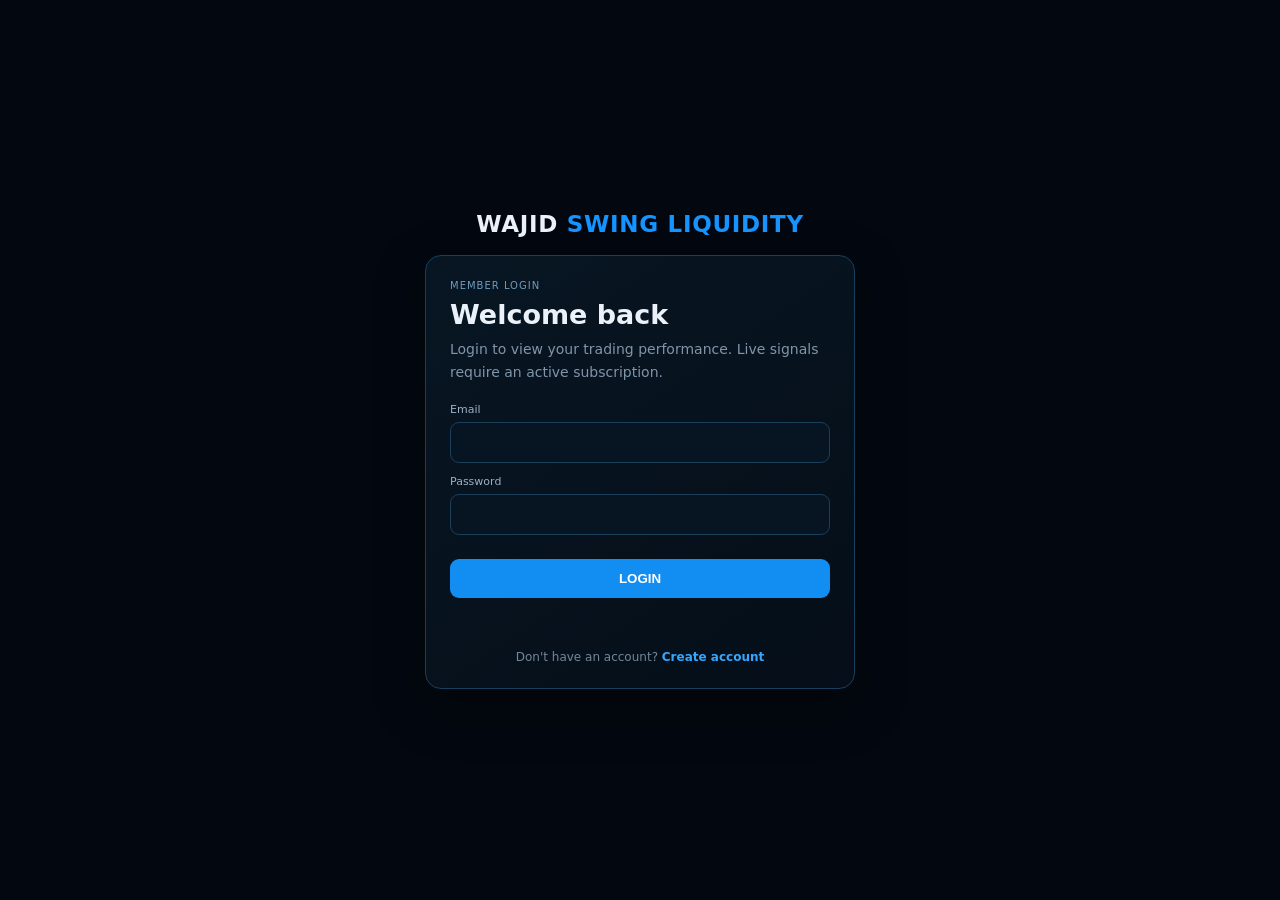
<file: login.html>
<!doctype html><html><head><meta charset="utf-8"><meta name="viewport" content="width=device-width,initial-scale=1"><title>LOGIN · Wajid Swing Liquidity</title><style>*{box-sizing:border-box}body{margin:0;min-height:100vh;background:#030810;color:#eaf1f8;font:14px Inter,system-ui,sans-serif;display:grid;place-items:center}.auth{width:min(430px,calc(100% - 28px))}.brand{text-align:center;font-weight:800;font-size:23px;letter-spacing:.7px;margin-bottom:18px}.brand span{color:#1594ff}.card{background:linear-gradient(145deg,#081623,#050e18);border:1px solid #16405e;border-radius:16px;padding:24px;box-shadow:0 18px 50px rgba(0,0,0,.35)}.eyebrow{font-size:10px;letter-spacing:1px;color:#6f9bbb}.card h1{margin:8px 0;font-size:27px}.card p{color:#8195a8;line-height:1.6;margin:0 0 20px}label{display:block;color:#9cb0c1;font-size:11px;margin:12px 0}input{display:block;width:100%;margin-top:6px;padding:12px;border-radius:9px;border:1px solid #1c3f59;background:#071522;color:#fff;outline:none}input:focus{border-color:#168fff}button{width:100%;margin-top:12px;padding:12px;border:0;border-radius:9px;background:#128df2;color:#fff;font-weight:800;cursor:pointer}#msg{min-height:22px;margin-top:12px;color:#ff7d8d;font-size:12px}.switch{text-align:center;color:#72879a;margin-top:18px;font-size:12px}.switch a{color:#35a7ff;text-decoration:none;font-weight:700}</style></head><body><main class="auth"><div class="brand">WAJID <span>SWING LIQUIDITY</span></div><div class="card"><div class="eyebrow">MEMBER LOGIN</div><h1>Welcome back</h1><p>Login to view your trading performance. Live signals require an active subscription.</p><form id="form"><label>Email<input id="email" type="email" autocomplete="email" required></label><label>Password<input id="password" type="password" autocomplete="current-password" minlength="8" required></label><button>LOGIN</button><div id="msg"></div></form><div class="switch">Don't have an account? <a href="/register.html">Create account</a></div></div></main><script>document.getElementById('form').addEventListener('submit',async e=>{e.preventDefault();const msg=document.getElementById('msg');msg.textContent='Working…';const body={email:document.getElementById('email').value.trim(),password:document.getElementById('password').value};try{const r=await fetch('/api/auth/login',{method:'POST',headers:{'Content-Type':'application/json'},body:JSON.stringify(body)});const d=await r.json().catch(()=>({}));if(!r.ok)throw new Error(d.error||'Request failed');location.replace('/')}catch(err){msg.textContent=err.message||'Request failed'}});</script></body></html>
</file>
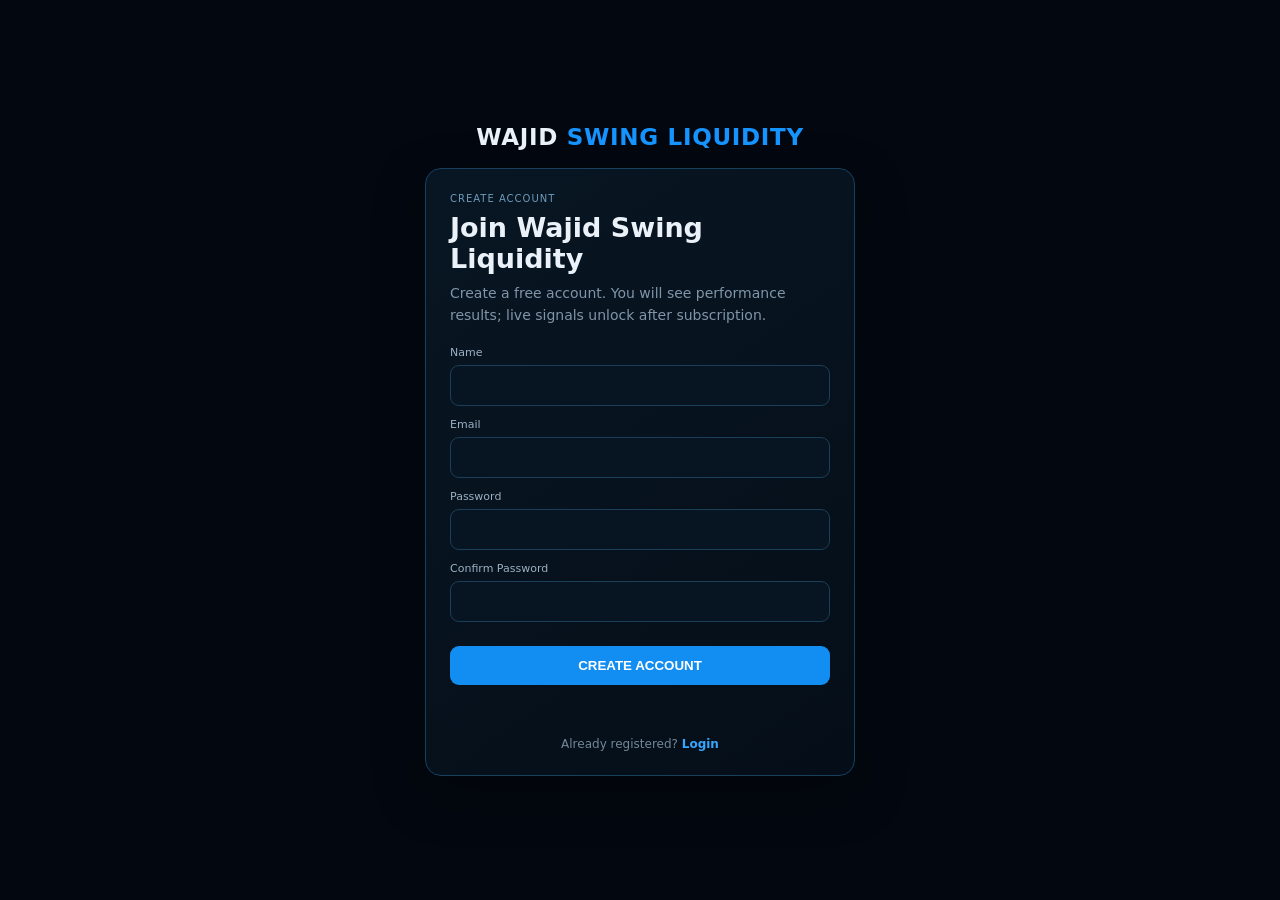
<file: register.html>
<!doctype html><html><head><meta charset="utf-8"><meta name="viewport" content="width=device-width,initial-scale=1"><title>CREATE ACCOUNT · Wajid Swing Liquidity</title><style>*{box-sizing:border-box}body{margin:0;min-height:100vh;background:#030810;color:#eaf1f8;font:14px Inter,system-ui,sans-serif;display:grid;place-items:center}.auth{width:min(430px,calc(100% - 28px))}.brand{text-align:center;font-weight:800;font-size:23px;letter-spacing:.7px;margin-bottom:18px}.brand span{color:#1594ff}.card{background:linear-gradient(145deg,#081623,#050e18);border:1px solid #16405e;border-radius:16px;padding:24px;box-shadow:0 18px 50px rgba(0,0,0,.35)}.eyebrow{font-size:10px;letter-spacing:1px;color:#6f9bbb}.card h1{margin:8px 0;font-size:27px}.card p{color:#8195a8;line-height:1.6;margin:0 0 20px}label{display:block;color:#9cb0c1;font-size:11px;margin:12px 0}input{display:block;width:100%;margin-top:6px;padding:12px;border-radius:9px;border:1px solid #1c3f59;background:#071522;color:#fff;outline:none}input:focus{border-color:#168fff}button{width:100%;margin-top:12px;padding:12px;border:0;border-radius:9px;background:#128df2;color:#fff;font-weight:800;cursor:pointer}#msg{min-height:22px;margin-top:12px;color:#ff7d8d;font-size:12px}.switch{text-align:center;color:#72879a;margin-top:18px;font-size:12px}.switch a{color:#35a7ff;text-decoration:none;font-weight:700}</style></head><body><main class="auth"><div class="brand">WAJID <span>SWING LIQUIDITY</span></div><div class="card"><div class="eyebrow">CREATE ACCOUNT</div><h1>Join Wajid Swing Liquidity</h1><p>Create a free account. You will see performance results; live signals unlock after subscription.</p><form id="form"><label>Name<input id="name" type="text" autocomplete="name" minlength="2" required></label><label>Email<input id="email" type="email" autocomplete="email" required></label><label>Password<input id="password" type="password" autocomplete="new-password" minlength="8" required></label><label>Confirm Password<input id="confirm" type="password" autocomplete="new-password" minlength="8" required></label><button>CREATE ACCOUNT</button><div id="msg"></div></form><div class="switch">Already registered? <a href="/login.html">Login</a></div></div></main><script>document.getElementById('form').addEventListener('submit',async e=>{e.preventDefault();const msg=document.getElementById('msg');msg.textContent='Working…';const body={name:document.getElementById('name').value.trim(),email:document.getElementById('email').value.trim(),password:document.getElementById('password').value};if(document.getElementById('password').value!==document.getElementById('confirm').value){msg.textContent='Passwords do not match.';return}try{const r=await fetch('/api/auth/register',{method:'POST',headers:{'Content-Type':'application/json'},body:JSON.stringify(body)});const d=await r.json().catch(()=>({}));if(!r.ok)throw new Error(d.error||'Request failed');location.replace('/')}catch(err){msg.textContent=err.message||'Request failed'}});</script></body></html>
</file>
